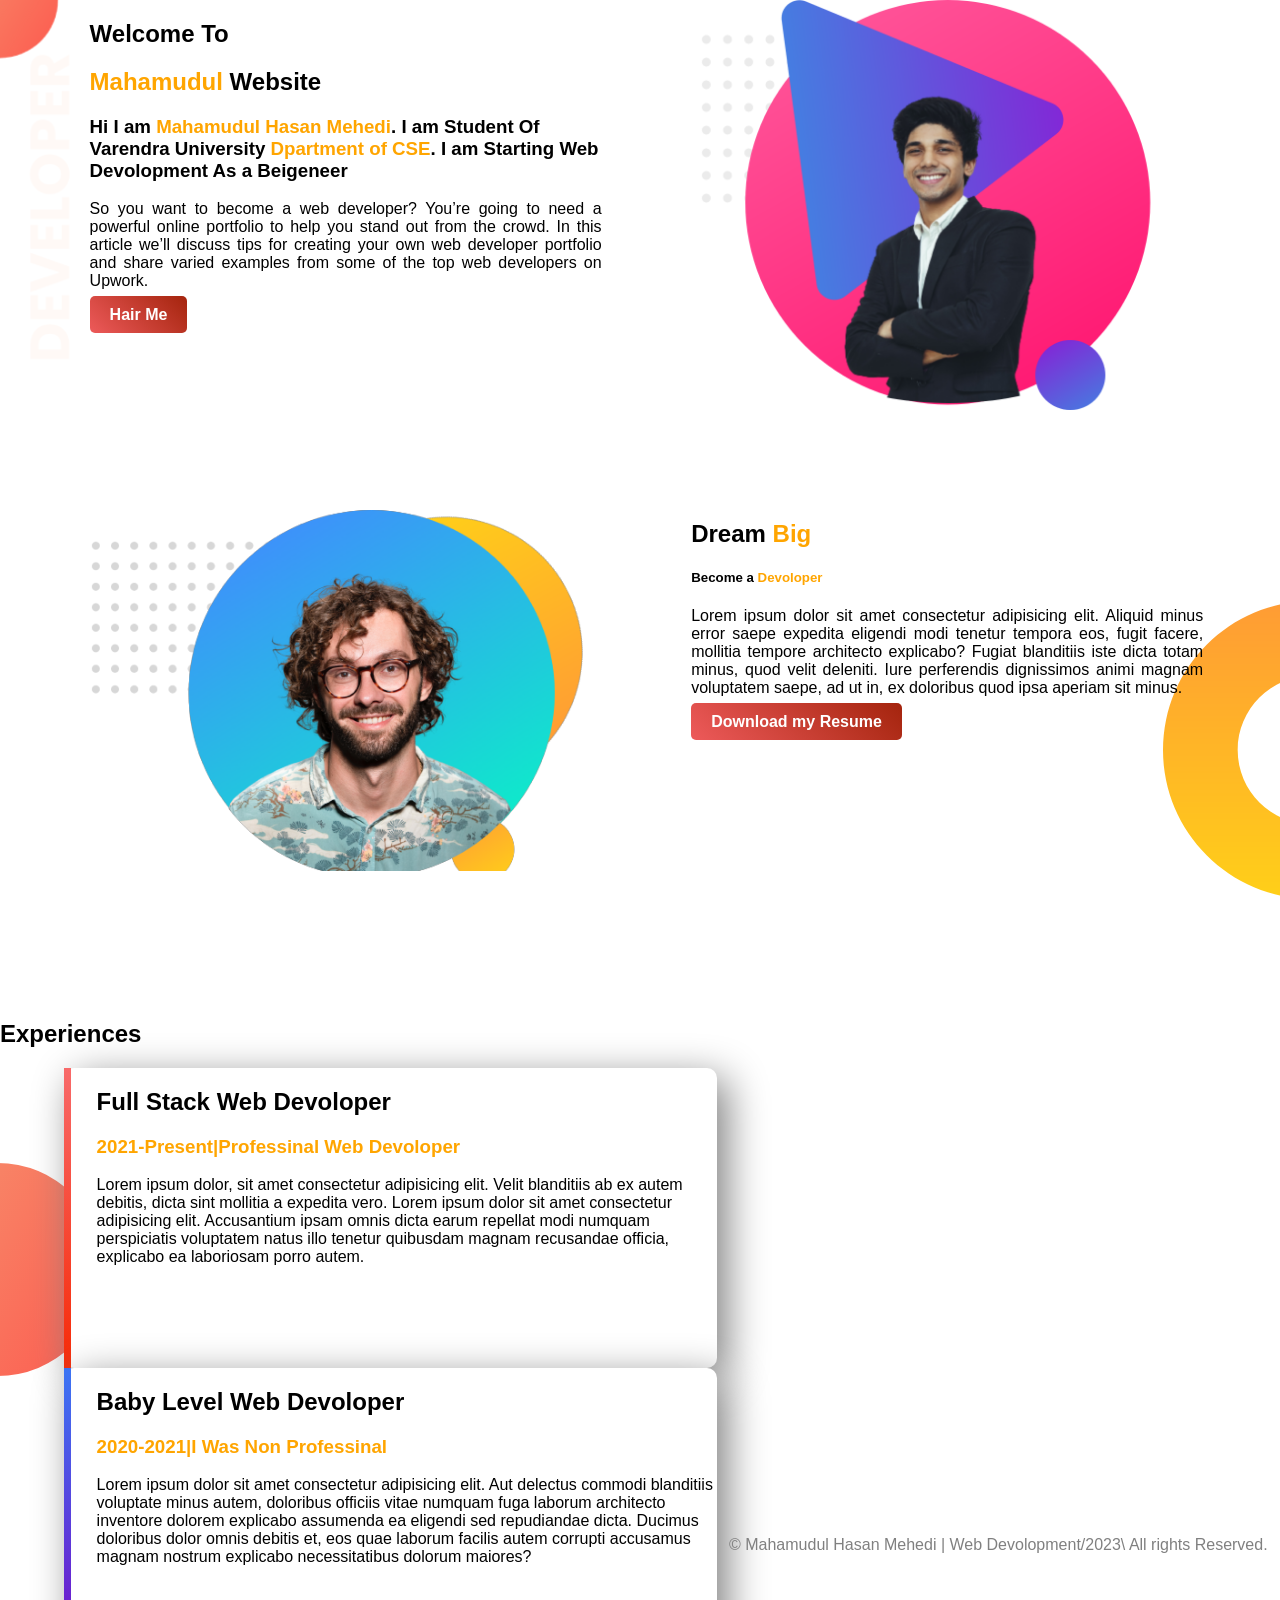
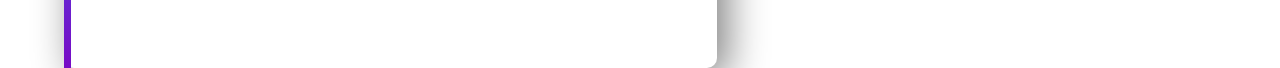
<file: index.html>
<!DOCTYPE html>
<html lang="en">
<head>
    <meta charset="UTF-8">
    <meta name="viewport" content="width=device-width, initial-scale=1.0">
    <title>Mahamudul | Portfolio</title>
  
    <link rel="stylesheet" href="Web_Style_1.css">
</head>
<body>
    <section class="top-bnr" > 
        <div class="Half-width">
            <h1>Welcome To</h1>
            <h1><span class="orange-color">Mahamudul</span> Website</h1>
            <h3>Hi I am <span class="orange-color">Mahamudul Hasan Mehedi</span>. I am Student Of Varendra University <span class="orange-color">Dpartment of CSE</span>. I am Starting Web Devolopment As a Beigeneer</h3>
            <p>So you want to become a web developer? You’re going to need a powerful online portfolio to help you stand out from the crowd. In this article we’ll discuss tips for creating your own web developer portfolio and share varied examples from some of the top web developers on Upwork.</p>
            <a class="link" target="_blank" href="https://www.linkedin.com/in/mahamudul-hasan-b5593a24b/">Hair Me</a>
            </div>
            <div class="Half-width">
                <img src="images/portfolio 1.png" alt="">
            </div >
            </section>
         <section class="bottom">
             <div class="Half-width">
                   <img src="images/portfolio2.png" alt="">
             </div>
             <div class="Half-width">
                
                <h1>Dream <span class="orange-color">Big</span></h1>
                <h5>Become a <span class="orange-color">Devoloper</span></h5>
                <p>Lorem ipsum dolor sit amet consectetur adipisicing elit. Aliquid minus error saepe expedita eligendi modi tenetur tempora eos, fugit facere, mollitia tempore architecto explicabo? Fugiat blanditiis iste dicta totam minus, quod velit deleniti. Iure perferendis dignissimos animi magnam voluptatem saepe, ad ut in, ex doloribus quod ipsa aperiam sit minus.</p>
                <a class="link" href="#">Download my Resume</a>
            </div>
            </section>
            <section class="experience">
                <h2>Experiences</h2>
                <div id="border-line" class="Half-width bottom-box">
                    <h2>Full Stack Web Devoloper</h2>
                    <h3 class="orange-color">2021-Present|Professinal Web Devoloper</h3>
                    <p>Lorem ipsum dolor, sit amet consectetur adipisicing elit. Velit blanditiis ab ex autem debitis, dicta sint mollitia a expedita vero. Lorem ipsum dolor sit amet consectetur adipisicing elit. Accusantium ipsam omnis dicta earum repellat modi numquam perspiciatis voluptatem natus illo tenetur quibusdam magnam recusandae officia, explicabo ea laboriosam porro autem.</p>

                </div>
                <div id="baby" class="Half-width bottom-box">
                    <h2>Baby Level Web Devoloper</h2>
                    <h3 class="orange-color">2020-2021|I Was Non Professinal</h3>
                    <p>Lorem ipsum dolor sit amet consectetur adipisicing elit. Aut delectus commodi blanditiis voluptate minus autem, doloribus officiis vitae numquam fuga laborum architecto inventore dolorem explicabo assumenda ea eligendi sed repudiandae dicta. Ducimus doloribus dolor omnis debitis et, eos quae laborum facilis autem corrupti accusamus magnam nostrum explicabo necessitatibus dolorum maiores?</p>

                </div>
            </section>
           <footer>
            <p>&copy; Mahamudul Hasan Mehedi | Web Devolopment/2023\ All rights Reserved.</p>
           </footer>
  
    </body>
</html>
</file>
<file: Web_Style_1.css>
body{
    font-family: 'Poppins', sans-serif;
   margin: 0cm;
    
}
.Half-width{
    width: 40%;
    float: left;
    margin-left: 5%;
    padding-left: 2%;
    
  
    
}
img{
    width: 100%;
    
   
}
.Name-color{
    color: orange;
}
a{
    background-image: linear-gradient(45deg,rgb(237, 90, 90),rgb(164, 36, 13));
    padding: 10px 20px;
    border-radius: 5px;
    font-weight: bold;
    text-decoration: none;
    color: white;
}
.top-bnr{
    background-image: url(images/top-banner.png);
    background-repeat: no-repeat;

}
section{
    height: 500px;
}
.bottom{
    background-image: url(images/dream-bg.png);
    background-repeat: no-repeat;
   background-position: right;
}
p{
    text-align: justify;
}
.orange-color{
    color: orange;
}
.bottom-box{
    box-shadow: 10px 10px 40px gray;
    border-radius: 10px;
   width: 620px;
   height: 300px;
   background-color: white;
   
   
   
    
}
.bottom-box p{
    text-align: left;
}
.experience{
    background-image: url("images/exp-bg.png");
    background-repeat: no-repeat;
    background-position: left;
}
#border-line{
    border-left: 7px solid;
    border-image: linear-gradient(180deg, rgb(248, 106, 106) , rgb(247, 42, 6));
    border-image-slice: 1;
}
#baby{
    border-left: 7px solid;
    border-image: linear-gradient(180deg, rgb(59, 117, 244) , rgb(119, 10, 197));
    border-image-slice: 1;
    
}
footer p{
 text-align: center;
 color: gray;
}
</file>
